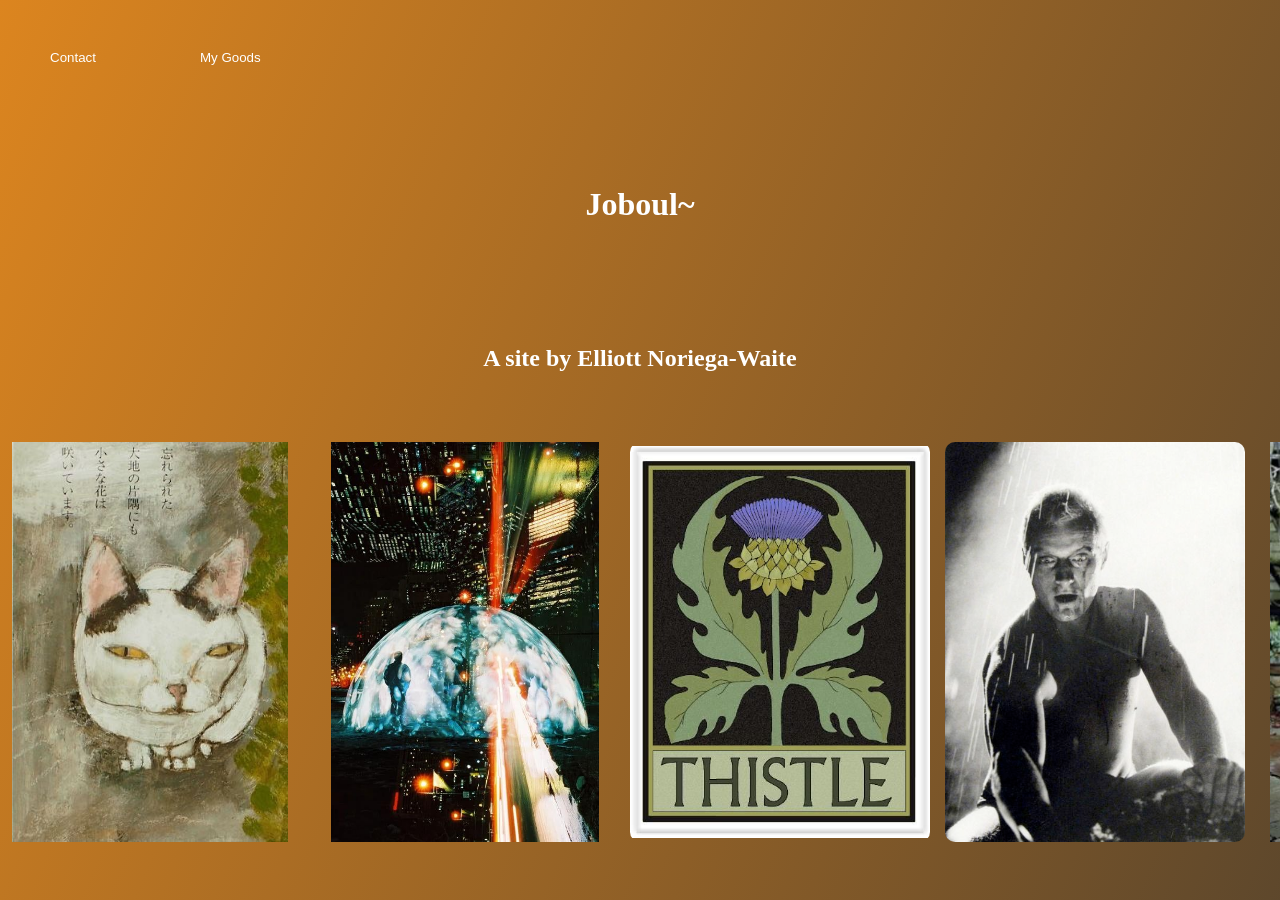
<file: index.html>
<!DOCTYPE html>
<html lang="en">
<head>
  <meta charset="UTF-8">
  <meta name="viewport" content="width=device-width, initial-scale=1.0">
  <title>Home</title>

  <link rel="icon" type="image/x-icon" href="Pics/20240313004500_1.jpg">

  <!-- Font -->
  <link href="https://fonts.googleapis.com/css2?family=Space+Grotesk:wght@300;400;500;600;700&display=swap" rel="stylesheet">

  <!-- CSS -->
  <link rel="stylesheet" href="imgslider.css">
</head>

<body>
       


<!-- Background Gradient -->

    <style>
    body {
        margin: 0;                         
        overflow-y: hidden;
        height: 100vh;
        background: linear-gradient(
            -67deg,
         #34403A,
         #285238,
        #343330,
        #DC851F
    );
    background-size: 400% 400%;
    animation: gradient 10s ease infinite;
}
    @keyframes gradient {
    0% {
        background-position: 0% 50%;
    }
    50% {
        background-position: 100% 50%;
    }
    100% {
        background-position: 0% 50%;
    }
    }
    
</style>

</head>
<nav>

    <button style="background: transparent; color: rgb(255, 255, 255); border: 2px transparent; text-align: center; padding: 50px;" onclick="window.location.href='contact.html'">Contact</button> <!-- Contact Button -->
    <button style="background: transparent; color: rgb(255, 255, 255); border: 2px transparent; text-align: center; padding: 50px;" onclick="window.location.href='Stuff.html'">My Goods</button> <!-- My Goods Button -->

</nav>
    <body>
        <h1 style="color: white; text-align: center; padding: 50px;">Joboul~</h1> <!-- Heading -->
        <h2 style="color: white; text-align: center; padding: 50px;">A site by Elliott Noriega-Waite</h2> <!-- Heading -->
<section class="carousel">
    <div class="track" id="track">
        
        <img src="Pics/8cb1667ffcb569a26a64c2b65263caf4.jpg" alt="Image 2">
        <img src="Pics/5df196807b671bbf2c21baabc1028efd.jpg" alt="Image 3">
        <img src="Pics/2fb465b1060e5caf8f89820ee726920d.jpg" alt="Image 4">
        <img src="Pics/7b7e87219364549ad145db5b323d125a.jpg" alt="Image 5">
        <img src="Pics/12e8eced7c1afc2f0ec0d317dddb3892.jpg" alt="Image 6">
        <img src="Pics/94b339185a272503702839396fce533b.jpg" alt="Image 7">
        <img src="Pics/329db2afe6694bb832c78a9b4d2eb47c.jpg" alt="Image 8">
        <img src="Pics/335c1a9c7bc35eb9f4b8f1de4aec033c.jpg" alt="Image 9">
        <img src="Pics/7957a89ebe288a1c4a72548bfead4c73.jpg" alt="Image 10">
        <img src="Pics/8673a6c2729f6604726819fe59ea8c93.jpg" alt="Image 11">
        <img src="Pics/33123eac2f1d9c7bf67afc8251ea83d1.jpg" alt="Image 12">
        <img src="Pics/757908f5c54f3974d8b48fc3526e53a8.jpg" alt="Image 13">
        <img src="Pics/c00befb0ff7fc02e1d0c74332008911f.jpg" alt="Image 14">
        <img src="Pics/c6803be90930e3d4ee6988a24c6229cb.jpg" alt="Image 15">
        <img src="image.jpg" alt="Image 16">
        
        <img src="Pics/8cb1667ffcb569a26a64c2b65263caf4.jpg" alt="Image 1">
        <img src="Pics/5df196807b671bbf2c21baabc1028efd.jpg" alt="Image 16">
        <img src="Pics/2fb465b1060e5caf8f89820ee726920d.jpg" alt="Image 17">
        <img src="Pics/7b7e87219364549ad145db5b323d125a.jpg" alt="Image 18">
        <img src="Pics/12e8eced7c1afc2f0ec0d317dddb3892.jpg" alt="Image 19">
        <img src="Pics/94b339185a272503702839396fce533b.jpg" alt="Image 20">
        <img src="Pics/329db2afe6694bb832c78a9b4d2eb47c.jpg" alt="Image 21">
        <img src="Pics/335c1a9c7bc35eb9f4b8f1de4aec033c.jpg" alt="Image 22">
        <img src="Pics/7957a89ebe288a1c4a72548bfead4c73.jpg" alt="Image 23">
        <img src="Pics/8673a6c2729f6604726819fe59ea8c93.jpg" alt="Image 24">
        <img src="Pics/33123eac2f1d9c7bf67afc8251ea83d1.jpg" alt="Image 25">
        <img src="Pics/757908f5c54f3974d8b48fc3526e53a8.jpg" alt="Image 26">
        <img src="Pics/c00befb0ff7fc02e1d0c74332008911f.jpg" alt="Image 27">
        <img src="Pics/c6803be90930e3d4ee6988a24c6229cb.jpg" alt="Image 28">
        <img src="image.jpg" alt="Image 16">

    </div>
</section>

<script src="inertia.js"></script>

</body>
</html>
</file>
<file: imgslider.css>
/* OUTER WRAPPER */
.carousel,
.Imgshowcase {
    width: 100%;
    overflow: hidden;
}

/* SCROLL TRACK */
.track {
    display: flex;
    gap: 15px;

    overflow-x: auto;
    scroll-behavior: auto;
    -webkit-overflow-scrolling: touch;

    cursor: grab;

    scrollbar-width: none; /* Firefox */
}

/* hide scrollbar (Chrome/Safari) */
.track::-webkit-scrollbar {
    display: none;
}

/* IMAGES */
.track img {
    width: 300px;
    height: 400px;

    object-fit: contain;
    border-radius: 10px;

    flex-shrink: 0;
    user-select: none;
    pointer-events: none;
}
</file>
